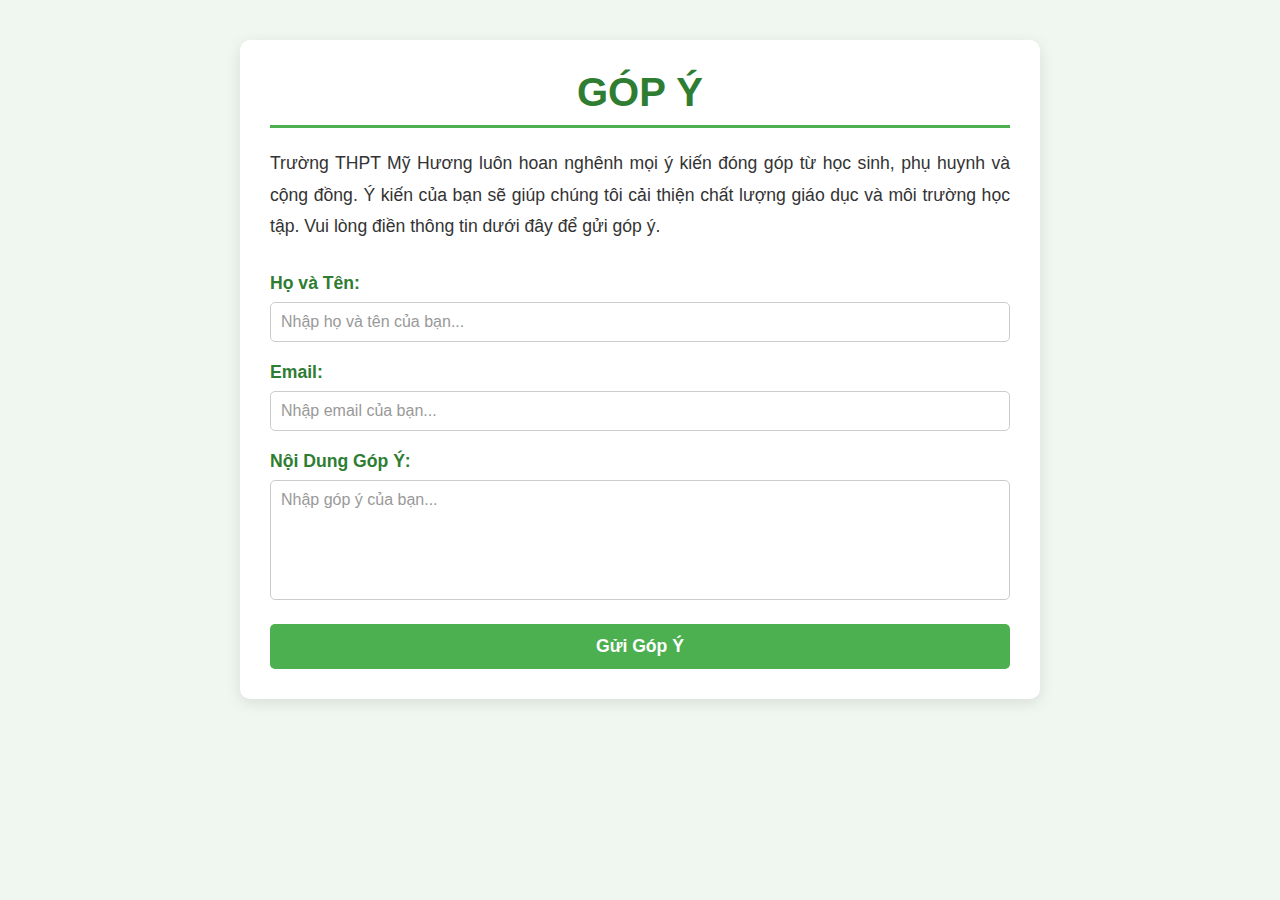
<file: gopy.html>
<!DOCTYPE html>
<html lang="vi">

<head>
    <meta charset="UTF-8">
    <meta name="viewport" content="width=device-width, initial-scale=1.0">
    <link rel="stylesheet" href="gopy.css">
    <title>Góp Ý - THPT Mỹ Hương</title>
</head>

<body>
    <div class="container">
        <h1>GÓP Ý</h1>
        <p>Trường THPT Mỹ Hương luôn hoan nghênh mọi ý kiến đóng góp từ học sinh, phụ huynh và cộng đồng. Ý kiến của bạn
            sẽ giúp chúng tôi cải thiện chất lượng giáo dục và môi trường học tập. Vui lòng điền thông tin dưới đây để
            gửi góp ý.</p>

        <form action="thanku.html" method="get">
            <div class="form-group">
                <label for="name">Họ và Tên:</label>
                <input type="text" id="name" name="name" placeholder="Nhập họ và tên của bạn..." required>
            </div>
            <div class="form-group">
                <label for="email">Email:</label>
                <input type="email" id="email" name="email" placeholder="Nhập email của bạn..." required>
            </div>
            <div class="form-group">
                <label for="message">Nội Dung Góp Ý:</label>
                <textarea id="message" name="message" placeholder="Nhập góp ý của bạn..." required></textarea>
            </div>
            <button type="submit">Gửi Góp Ý</button>
        </form>
    </div>
</body>

</html>
</file>
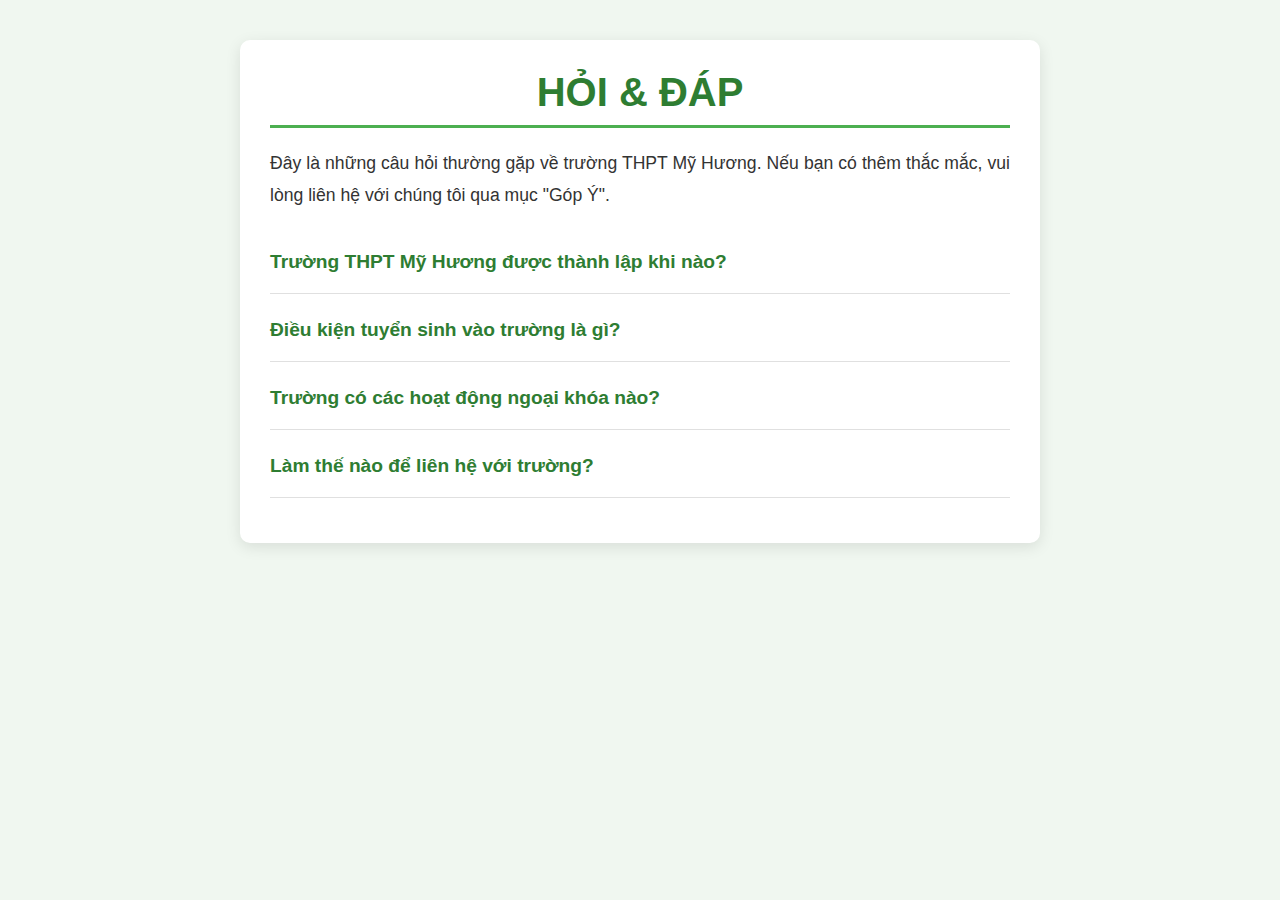
<file: hoidap.html>
<!DOCTYPE html>
<html lang="vi">

<head>
    <meta charset="UTF-8">
    <meta name="viewport" content="width=device-width, initial-scale=1.0">
    <link rel="stylesheet" href="hoidap.css">
    <title>Hỏi & Đáp - THPT Mỹ Hương</title>
</head>

<body>
    <div class="container">
        <h1>HỎI & ĐÁP</h1>
        <p>Đây là những câu hỏi thường gặp về trường THPT Mỹ Hương. Nếu bạn có thêm thắc mắc, vui lòng liên hệ với chúng
            tôi qua mục "Góp Ý".</p>

        <div class="faq">
            <div class="item">
                <h3>Trường THPT Mỹ Hương được thành lập khi nào?</h3>
                <p>Trường THPT Mỹ Hương được thành lập vào năm 1999, tọa lạc tại xã Mỹ Hương, huyện Mỹ Tú, tỉnh Sóc
                    Trăng.</p>
            </div>
            <div class="item">
                <h3>Điều kiện tuyển sinh vào trường là gì?</h3>
                <p>Học sinh cần tốt nghiệp THCS và tham gia kỳ thi tuyển sinh do Sở Giáo dục và Đào tạo Sóc Trăng tổ
                    chức. Điểm xét tuyển sẽ dựa trên kết quả thi và học bạ.</p>
            </div>
            <div class="item">
                <h3>Trường có các hoạt động ngoại khóa nào?</h3>
                <p>Trường tổ chức nhiều hoạt động ngoại khóa như văn nghệ, thể thao, câu lạc bộ tiếng Anh, và các buổi
                    tham quan dã ngoại để phát triển kỹ năng toàn diện cho học sinh.</p>
            </div>
            <div class="item">
                <h3>Làm thế nào để liên hệ với trường?</h3>
                <p>Bạn có thể liên hệ qua email <strong>thptmyhuong@gmail.com</strong> hoặc số điện thoại <strong>0299
                        123 4567</strong>. Ngoài ra, bạn cũng có thể gửi góp ý qua mục "Góp Ý" trên website.</p>
            </div>
        </div>
    </div>

    <script>
        // JavaScript để xử lý mở rộng/thu gọn các câu hỏi
        document.querySelectorAll('.item h3').forEach(item => {
            item.addEventListener('click', () => {
                const parent = item.parentElement;
                const isActive = parent.classList.contains('active');

                // Đóng tất cả các mục khác
                document.querySelectorAll('.item').forEach(i => {
                    i.classList.remove('active');
                });

                // Nếu mục này chưa được mở, mở nó
                if (!isActive) {
                    parent.classList.add('active');
                }
            });
        });
    </script>
</body>

</html>
</file>
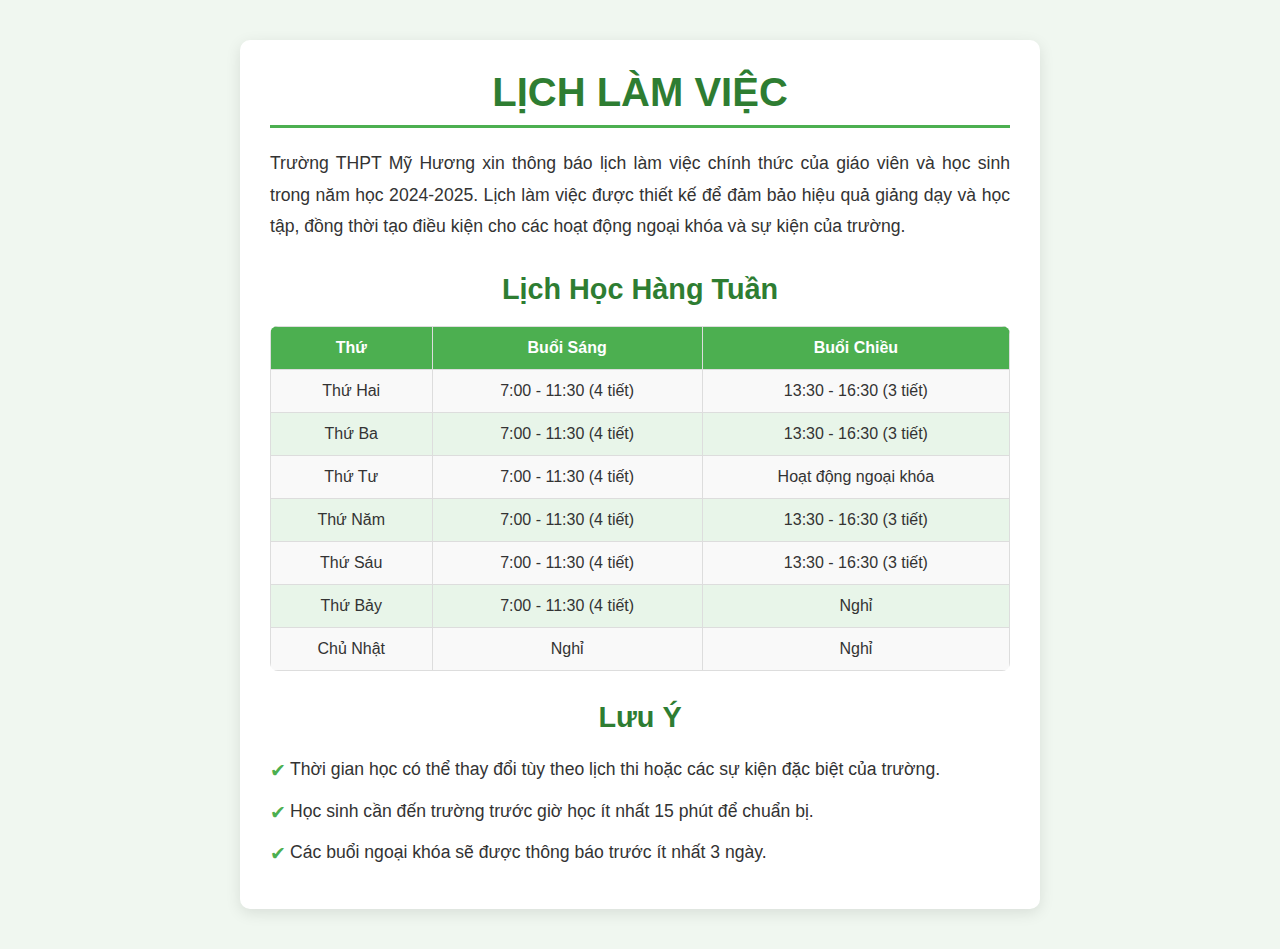
<file: lichlamviec.html>
<!DOCTYPE html>
<html lang="vi">

<head>
    <meta charset="UTF-8">
    <meta name="viewport" content="width=device-width, initial-scale=1.0">
    <link rel="stylesheet" href="lichlamviec.css">
    <title>Lịch Làm Việc - THPT Mỹ Hương</title>
</head>

<body>
    <div class="container">
        <h1>LỊCH LÀM VIỆC</h1>
        <p>Trường THPT Mỹ Hương xin thông báo lịch làm việc chính thức của giáo viên và học sinh trong năm học
            2024-2025. Lịch làm việc được thiết kế để đảm bảo hiệu quả giảng dạy và học tập, đồng thời tạo điều kiện cho
            các hoạt động ngoại khóa và sự kiện của trường.</p>

        <div class="schedule">
            <h2>Lịch Học Hàng Tuần</h2>
            <table>
                <thead>
                    <tr>
                        <th>Thứ</th>
                        <th>Buổi Sáng</th>
                        <th>Buổi Chiều</th>
                    </tr>
                </thead>
                <tbody>
                    <tr>
                        <td>Thứ Hai</td>
                        <td>7:00 - 11:30 (4 tiết)</td>
                        <td>13:30 - 16:30 (3 tiết)</td>
                    </tr>
                    <tr>
                        <td>Thứ Ba</td>
                        <td>7:00 - 11:30 (4 tiết)</td>
                        <td>13:30 - 16:30 (3 tiết)</td>
                    </tr>
                    <tr>
                        <td>Thứ Tư</td>
                        <td>7:00 - 11:30 (4 tiết)</td>
                        <td>Hoạt động ngoại khóa</td>
                    </tr>
                    <tr>
                        <td>Thứ Năm</td>
                        <td>7:00 - 11:30 (4 tiết)</td>
                        <td>13:30 - 16:30 (3 tiết)</td>
                    </tr>
                    <tr>
                        <td>Thứ Sáu</td>
                        <td>7:00 - 11:30 (4 tiết)</td>
                        <td>13:30 - 16:30 (3 tiết)</td>
                    </tr>
                    <tr>
                        <td>Thứ Bảy</td>
                        <td>7:00 - 11:30 (4 tiết)</td>
                        <td>Nghỉ</td>
                    </tr>
                    <tr>
                        <td>Chủ Nhật</td>
                        <td>Nghỉ</td>
                        <td>Nghỉ</td>
                    </tr>
                </tbody>
            </table>
        </div>

        <div class="notes">
            <h2>Lưu Ý</h2>
            <ul>
                <li>Thời gian học có thể thay đổi tùy theo lịch thi hoặc các sự kiện đặc biệt của trường.</li>
                <li>Học sinh cần đến trường trước giờ học ít nhất 15 phút để chuẩn bị.</li>
                <li>Các buổi ngoại khóa sẽ được thông báo trước ít nhất 3 ngày.</li>
            </ul>
        </div>
    </div>
</body>

</html>
</file>
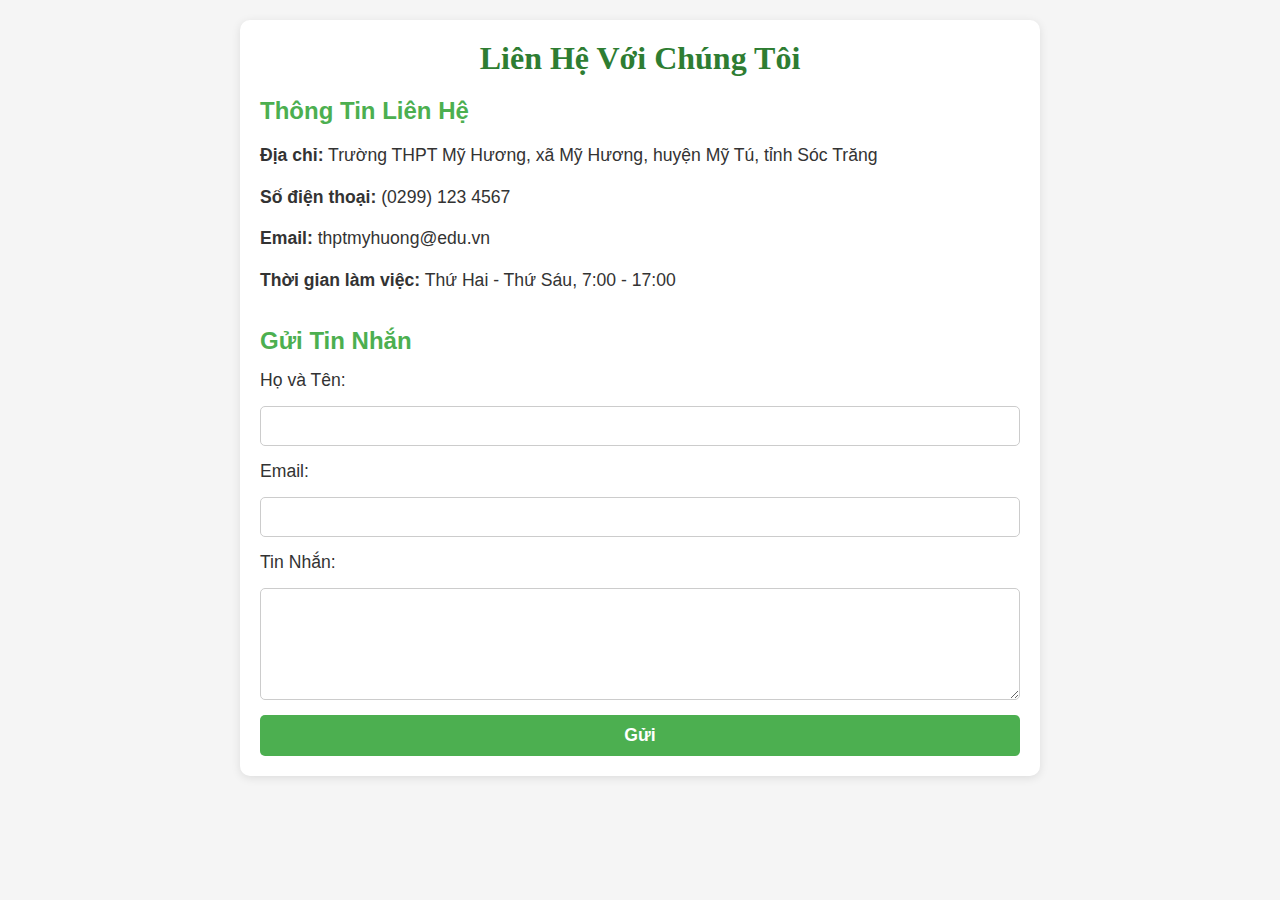
<file: lienhe.html>
<!DOCTYPE html>
<html lang="vi">

<head>
    <meta charset="UTF-8">
    <meta name="viewport" content="width=device-width, initial-scale=1.0">
    <link rel="stylesheet" href="lienhe.css">
    <title>Liên Hệ - THPT Mỹ Hương</title>
</head>

<body>
    <div class="contact-container">
        <h2>Liên Hệ Với Chúng Tôi</h2>
        <div class="contact-info">
            <h3>Thông Tin Liên Hệ</h3>
            <p><strong>Địa chỉ:</strong> Trường THPT Mỹ Hương, xã Mỹ Hương, huyện Mỹ Tú, tỉnh Sóc Trăng</p>
            <p><strong>Số điện thoại:</strong> (0299) 123 4567</p>
            <p><strong>Email:</strong> thptmyhuong@edu.vn</p>
            <p><strong>Thời gian làm việc:</strong> Thứ Hai - Thứ Sáu, 7:00 - 17:00</p>
        </div>
        <div class="contact-form">
            <h3>Gửi Tin Nhắn</h3>
            <form>
                <label for="name">Họ và Tên:</label>
                <input type="text" id="name" name="name" required>

                <label for="email">Email:</label>
                <input type="email" id="email" name="email" required>

                <label for="message">Tin Nhắn:</label>
                <textarea id="message" name="message" rows="5" required></textarea>

                <button type="submit">Gửi</button>
            </form>
        </div>
    </div>
</body>

</html>
</file>
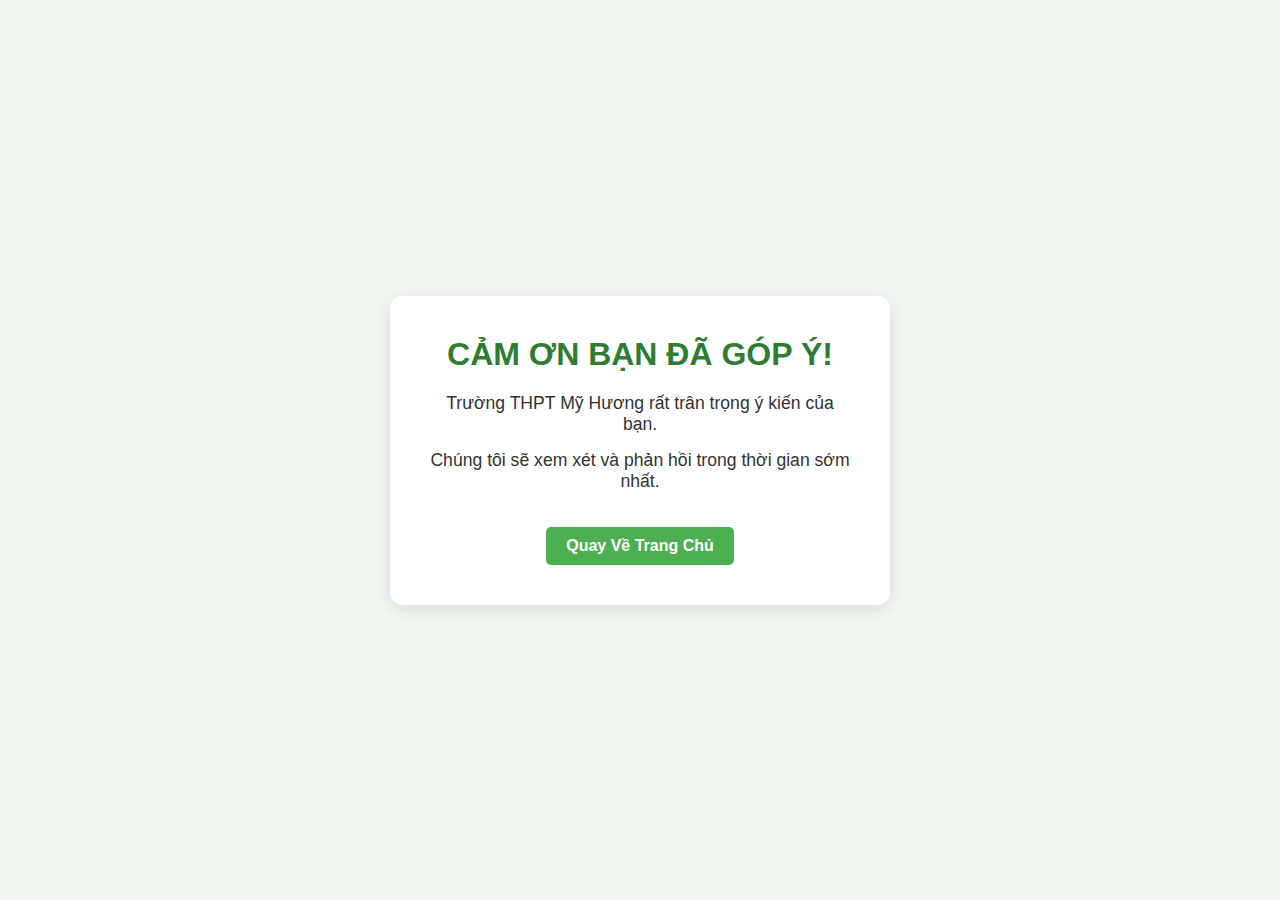
<file: thanku.html>
<!DOCTYPE html>
<html lang="vi">

<head>
    <meta charset="UTF-8">
    <meta name="viewport" content="width=device-width, initial-scale=1.0">
    <link rel="stylesheet" href="thanku.css">
    <title>Cảm Ơn Góp Ý - THPT Mỹ Hương</title>
</head>

<body>
    <div class="container">
        <h1>CẢM ƠN BẠN ĐÃ GÓP Ý!</h1>
        <p>Trường THPT Mỹ Hương rất trân trọng ý kiến của bạn.</p>
        <p>Chúng tôi sẽ xem xét và phản hồi trong thời gian sớm nhất.</p>
        <a href="#" onclick="goToHome(); return false;" class="back-button">Quay Về Trang Chủ</a>
    </div>

    <script>
        function goToHome() {
            // Gọi hàm showHome từ index.html (parent)
            window.parent.showHome(new Event('click'));
        }
    </script>
</body>


</html>
</file>
<file: gopy.css>
* {
    margin: 0;
    padding: 0;
    box-sizing: border-box;
    font-family: Arial, sans-serif;
}

body {
    background-color: #f0f7f0;
    /* Màu nền nhạt, tông xanh lá nhẹ */
}

/* Container */
.container {
    width: 90%;
    max-width: 800px;
    margin: 40px auto;
    padding: 30px;
    background-color: #ffffff;
    border-radius: 10px;
    box-shadow: 0 4px 15px rgba(0, 0, 0, 0.1);
}

/* Tiêu đề chính */
.container h1 {
    font-size: 2.5rem;
    color: #2e7d32;
    /* Màu xanh lá đậm cho tiêu đề */
    text-align: center;
    text-transform: uppercase;
    margin-bottom: 20px;
    border-bottom: 3px solid #4caf50;
    /* Đường viền dưới màu xanh lá */
    padding-bottom: 10px;
}

/* Đoạn văn giới thiệu */
.container>p {
    font-size: 1.1rem;
    color: #333;
    line-height: 1.8;
    margin-bottom: 30px;
    text-align: justify;
}

/* Form */
.form-group {
    margin-bottom: 20px;
}

.form-group label {
    display: block;
    font-size: 1.1rem;
    color: #2e7d32;
    /* Màu xanh lá đậm cho nhãn */
    margin-bottom: 8px;
    font-weight: bold;
}

.form-group input,
.form-group textarea {
    width: 100%;
    padding: 10px;
    border: 1.5px solid #ccc;
    border-radius: 5px;
    font-size: 1rem;
    transition: border-color 0.3s ease-in-out;
}

.form-group input:focus,
.form-group textarea:focus {
    border-color: #4caf50;
    /* Màu xanh lá khi focus */
    outline: none;
}

.form-group textarea {
    height: 120px;
    resize: none;
}

.form-group input::placeholder,
.form-group textarea::placeholder {
    color: #999;
}

button {
    width: 100%;
    padding: 12px;
    background-color: #4caf50;
    /* Màu xanh lá cho nút */
    color: #ffffff;
    border: none;
    border-radius: 5px;
    font-size: 1.1rem;
    font-weight: bold;
    cursor: pointer;
    transition: background-color 0.3s ease, transform 0.3s ease;
}

button:hover {
    background-color: #388e3c;
    /* Màu xanh lá đậm hơn khi hover */
    transform: scale(1.02);
}

/* Responsive */
@media (max-width: 768px) {
    .container {
        padding: 20px;
    }

    .container h1 {
        font-size: 2rem;
    }

    .container>p {
        font-size: 1rem;
    }

    .form-group label {
        font-size: 1rem;
    }

    .form-group input,
    .form-group textarea {
        font-size: 0.9rem;
    }

    button {
        font-size: 1rem;
        padding: 10px;
    }
}
</file>
<file: hoidap.css>
* {
    margin: 0;
    padding: 0;
    box-sizing: border-box;
    font-family: Arial, sans-serif;
}

body {
    background-color: #f0f7f0;
    /* Màu nền nhạt, tông xanh lá nhẹ */
}

/* Container */
.container {
    width: 90%;
    max-width: 800px;
    margin: 40px auto;
    padding: 30px;
    background-color: #ffffff;
    border-radius: 10px;
    box-shadow: 0 4px 15px rgba(0, 0, 0, 0.1);
}

/* Tiêu đề chính */
.container h1 {
    font-size: 2.5rem;
    color: #2e7d32;
    /* Màu xanh lá đậm cho tiêu đề */
    text-align: center;
    text-transform: uppercase;
    margin-bottom: 20px;
    border-bottom: 3px solid #4caf50;
    /* Đường viền dưới màu xanh lá */
    padding-bottom: 10px;
}

/* Đoạn văn giới thiệu */
.container>p {
    font-size: 1.1rem;
    color: #333;
    line-height: 1.8;
    margin-bottom: 30px;
    text-align: justify;
}

/* FAQ Section */
.faq .item {
    margin-bottom: 15px;
    border-bottom: 1px solid #e0e0e0;
    padding-bottom: 10px;
}

.faq .item h3 {
    font-size: 1.2rem;
    color: #2e7d32;
    /* Màu xanh lá đậm */
    cursor: pointer;
    padding: 10px 0;
    transition: color 0.3s ease;
}

.faq .item h3:hover {
    color: #4caf50;
    /* Màu xanh lá nhạt hơn khi hover */
}

.faq .item p {
    font-size: 1rem;
    color: #333;
    line-height: 1.6;
    display: none;
    /* Ẩn nội dung câu trả lời mặc định */
    padding: 10px 0;
}

.faq .item.active p {
    display: block;
    /* Hiển thị nội dung khi mục được mở */
}

/* Định dạng cho các phần tử strong (email, số điện thoại) */
strong {
    color: #d32f2f;
    /* Màu đỏ để nổi bật */
}

/* Responsive */
@media (max-width: 768px) {
    .container {
        padding: 20px;
    }

    .container h1 {
        font-size: 2rem;
    }

    .container>p {
        font-size: 1rem;
    }

    .faq .item h3 {
        font-size: 1.1rem;
    }

    .faq .item p {
        font-size: 0.9rem;
    }
}
</file>
<file: lichlamviec.css>
* {
    margin: 0;
    padding: 0;
    box-sizing: border-box;
    font-family: Arial, sans-serif;
}

body {
    background-color: #f0f7f0;
    /* Màu nền nhạt, tông xanh lá nhẹ */
}

/* Container */
.container {
    width: 90%;
    max-width: 800px;
    margin: 40px auto;
    padding: 30px;
    background-color: #ffffff;
    border-radius: 10px;
    box-shadow: 0 4px 15px rgba(0, 0, 0, 0.1);
}

/* Tiêu đề chính */
.container h1 {
    font-size: 2.5rem;
    color: #2e7d32;
    /* Màu xanh lá đậm cho tiêu đề */
    text-align: center;
    text-transform: uppercase;
    margin-bottom: 20px;
    border-bottom: 3px solid #4caf50;
    /* Đường viền dưới màu xanh lá */
    padding-bottom: 10px;
}

/* Đoạn văn giới thiệu */
.container>p {
    font-size: 1.1rem;
    color: #333;
    line-height: 1.8;
    margin-bottom: 30px;
    text-align: justify;
}

/* Phần lịch làm việc */
.schedule {
    margin-bottom: 30px;
}

.schedule h2 {
    font-size: 1.8rem;
    color: #2e7d32;
    /* Màu xanh lá đậm */
    text-align: center;
    margin-bottom: 20px;
}

/* Bảng lịch làm việc */
.schedule table {
    width: 100%;
    border-collapse: collapse;
    margin: 0 auto;
    background-color: #f9f9f9;
    border-radius: 8px;
    overflow: hidden;
}

.schedule table th,
.schedule table td {
    padding: 12px 15px;
    text-align: center;
    border: 1px solid #ddd;
}

.schedule table th {
    background-color: #4caf50;
    /* Màu xanh lá cho tiêu đề bảng */
    color: #ffffff;
    font-weight: bold;
}

.schedule table td {
    font-size: 1rem;
    color: #333;
}

.schedule table tr:nth-child(even) {
    background-color: #e8f5e9;
    /* Màu xanh lá nhạt cho các hàng chẵn */
}

.schedule table tr:hover {
    background-color: #c8e6c9;
    /* Màu xanh lá nhạt hơn khi hover */
}

/* Phần lưu ý */
.notes h2 {
    font-size: 1.8rem;
    color: #2e7d32;
    /* Màu xanh lá đậm */
    text-align: center;
    margin-bottom: 20px;
}

.notes ul {
    list-style-type: none;
    padding-left: 0;
}

.notes ul li {
    font-size: 1.1rem;
    color: #333;
    line-height: 1.8;
    margin-bottom: 10px;
    padding-left: 20px;
    position: relative;
}

.notes ul li::before {
    content: "✔";
    color: #4caf50;
    /* Màu xanh lá cho dấu check */
    position: absolute;
    left: 0;
    font-size: 1.2rem;
}

/* Responsive */
@media (max-width: 768px) {
    .container {
        padding: 20px;
    }

    .container h1 {
        font-size: 2rem;
    }

    .schedule h2,
    .notes h2 {
        font-size: 1.5rem;
    }

    .schedule table th,
    .schedule table td {
        padding: 8px 10px;
        font-size: 0.9rem;
    }

    .container>p,
    .notes ul li {
        font-size: 1rem;
    }
}
</file>
<file: lienhe.css>
* {
    margin: 0;
    padding: 0;
    box-sizing: border-box;
    font-family: 'Roboto', Arial, sans-serif;
}

body {
    background-color: #f5f5f5;
}

/* Container */
.container {
    width: 100%;
    max-width: 1200px;
    margin: 0 auto;
    padding: 20px;
}

/* Header */
.header {
    position: relative;
    width: 100%;
    height: 550px;
    overflow: hidden;
    border-radius: 10px;
    margin-bottom: 20px;
    background-color: #e8f5e9;
}

.header img {
    width: 100%;
    max-width: 1000px;
    height: auto;
    display: block;
    margin: 30px auto;
    border-radius: 10px;
    box-shadow: 0 4px 15px rgba(0, 0, 0, 0.2);
}

.header .company-info {
    position: absolute;
    top: 50%;
    left: 50%;
    transform: translate(-50%, -50%);
    text-align: center;
    width: 100%;
}

.header .school-title {
    color: #ffffff;
    font-size: 3rem;
    font-weight: 700;
    font-family: 'Merriweather', serif;
    text-shadow: 2px 2px 10px rgba(0, 0, 0, 0.5);
}

/* Navigation */
.nav {
    position: fixed;
    top: 0;
    left: 0;
    width: 100%;
    background: linear-gradient(90deg, #2e7d32, #4caf50);
    padding: 15px 20px;
    box-shadow: 0 2px 10px rgba(0, 0, 0, 0.2);
    display: flex;
    justify-content: space-between;
    align-items: center;
    z-index: 1000;
}

.container {
    padding-top: 70px;
}

.nav ul.menu {
    list-style: none;
    display: flex;
    gap: 30px;
    margin: 0;
    padding: 0;
}

.nav ul.menu li {
    position: relative;
}

.nav ul.menu li a {
    color: #fff;
    text-decoration: none;
    font-size: 1.1rem;
    font-weight: 600;
    text-transform: uppercase;
    transition: color 0.3s ease;
}

.nav ul.menu li a:hover {
    color: #ffeb3b;
}

/* Dropdown Menu */
.nav ul.menu li.dropdown .submenu {
    list-style: none;
    position: absolute;
    top: 100%;
    left: 0;
    background-color: #4caf50;
    padding: 10px;
    border-radius: 5px;
    box-shadow: 0 4px 10px rgba(0, 0, 0, 0.2);
    display: none;
    min-width: 150px;
}

.nav ul.menu li.dropdown:hover .submenu {
    display: block;
}

.nav ul.menu li.dropdown .submenu li a {
    color: #fff;
    font-size: 1rem;
    font-weight: 500;
    text-transform: none;
    padding: 5px 10px;
    display: block;
    transition: background-color 0.3s ease;
}

.nav ul.menu li.dropdown .submenu li a:hover {
    background-color: #388e3c;
    color: #fff;
}

/* Nav-right (Language) */
.nav-right ul.language {
    list-style: none;
    display: flex;
    gap: 15px;
    margin: 0;
    padding: 0;
}

.nav-right ul.language li a {
    color: #fff;
    text-decoration: none;
    font-size: 1rem;
    padding: 5px 10px;
    border: 1px solid #fff;
    border-radius: 5px;
    transition: background-color 0.3s ease, color 0.3s ease;
}

.nav-right ul.language li a:hover {
    background-color: #fff;
    color: #2e7d32;
}

/* Phần Intro */
#intro {
    background-color: #fff;
    padding: 30px;
    border-radius: 10px;
    box-shadow: 0 2px 10px rgba(0, 0, 0, 0.1);
    margin-bottom: 20px;
}

#intro h2 {
    font-size: 2rem;
    color: #2e7d32;
    text-align: center;
    margin-bottom: 20px;
    font-family: 'Merriweather', serif;
}

#intro p {
    font-size: 1.1rem;
    color: #333;
    line-height: 1.8;
    text-align: justify;
}

/* Iframe */
#contentFrame {
    margin-bottom: 20px;
}

/* Footer */
footer {
    background-color: #2e7d32;
    color: #fff;
    text-align: center;
    padding: 15px 0;
    font-size: 0.9rem;
    border-top: 3px solid #4caf50;
}

/* Contact Page */
.contact-container {
    max-width: 800px;
    margin: 20px auto;
    padding: 20px;
    background-color: #fff;
    border-radius: 10px;
    box-shadow: 0 2px 10px rgba(0, 0, 0, 0.1);
}

.contact-container h2 {
    font-size: 2rem;
    color: #2e7d32;
    text-align: center;
    margin-bottom: 20px;
    font-family: 'Merriweather', serif;
}

.contact-info {
    margin-bottom: 30px;
}

.contact-info h3 {
    font-size: 1.5rem;
    color: #4caf50;
    margin-bottom: 15px;
}

.contact-info p {
    font-size: 1.1rem;
    color: #333;
    line-height: 1.8;
    margin-bottom: 10px;
}

.contact-form h3 {
    font-size: 1.5rem;
    color: #4caf50;
    margin-bottom: 15px;
}

.contact-form form {
    display: flex;
    flex-direction: column;
    gap: 15px;
}

.contact-form label {
    font-size: 1.1rem;
    color: #333;
    font-weight: 500;
}

.contact-form input,
.contact-form textarea {
    width: 100%;
    padding: 10px;
    border: 1px solid #ccc;
    border-radius: 5px;
    font-size: 1rem;
    font-family: 'Roboto', sans-serif;
}

.contact-form input:focus,
.contact-form textarea:focus {
    outline: none;
    border-color: #4caf50;
    box-shadow: 0 0 5px rgba(76, 175, 80, 0.3);
}

.contact-form textarea {
    resize: vertical;
}

.contact-form button {
    background-color: #4caf50;
    color: #fff;
    padding: 10px 20px;
    border: none;
    border-radius: 5px;
    font-size: 1.1rem;
    font-weight: 600;
    cursor: pointer;
    transition: background-color 0.3s ease;
}

.contact-form button:hover {
    background-color: #388e3c;
}

/* Responsive */
@media (max-width: 768px) {
    .header {
        height: 450px;
    }

    .header .school-title {
        font-size: 2rem;
    }

    .header img {
        max-width: 100%;
        margin: 10px auto;
    }

    .container {
        padding-top: 100px;
    }

    .nav {
        flex-direction: column;
        gap: 15px;
        padding: 10px 20px;
    }

    .nav ul.menu {
        flex-direction: column;
        gap: 15px;
        text-align: center;
    }

    .nav ul.menu li.dropdown .submenu {
        position: static;
        width: 100%;
        box-shadow: none;
    }

    .nav-right ul.language {
        gap: 10px;
    }

    #intro h2 {
        font-size: 1.8rem;
    }

    #intro p {
        font-size: 1rem;
    }

    .contact-container {
        padding: 15px;
    }

    .contact-container h2 {
        font-size: 1.8rem;
    }

    .contact-info h3,
    .contact-form h3 {
        font-size: 1.3rem;
    }
}
</file>
<file: thanku.css>
* {
    margin: 0;
    padding: 0;
    box-sizing: border-box;
    font-family: Arial, sans-serif;
}

body {
    background-color: #f0f7f0;
    /* Màu nền nhạt, tông xanh lá nhẹ */
    display: flex;
    justify-content: center;
    align-items: center;
    min-height: 100vh;
}

/* Container */
.container {
    background-color: #ffffff;
    border-radius: 12px;
    padding: 40px;
    box-shadow: 0 4px 15px rgba(0, 0, 0, 0.1);
    text-align: center;
    max-width: 500px;
    width: 90%;
}

/* Tiêu đề */
.container h1 {
    font-size: 2rem;
    color: #2e7d32;
    /* Màu xanh lá đậm */
    margin-bottom: 20px;
}

/* Đoạn văn */
.container p {
    font-size: 1.1rem;
    color: #333;
    margin-bottom: 15px;
}

/* Nút quay lại */
.back-button {
    display: inline-block;
    margin-top: 20px;
    padding: 10px 20px;
    background-color: #4caf50;
    /* Màu xanh lá */
    color: #ffffff;
    border-radius: 5px;
    text-decoration: none;
    font-weight: bold;
    transition: background-color 0.3s ease, transform 0.3s ease;
}

.back-button:hover {
    background-color: #388e3c;
    /* Màu xanh lá đậm hơn */
    transform: scale(1.05);
}

/* Responsive */
@media (max-width: 768px) {
    .container {
        padding: 30px;
    }

    .container h1 {
        font-size: 1.8rem;
    }

    .container p {
        font-size: 1rem;
    }

    .back-button {
        padding: 8px 16px;
        font-size: 0.9rem;
    }
}
</file>
